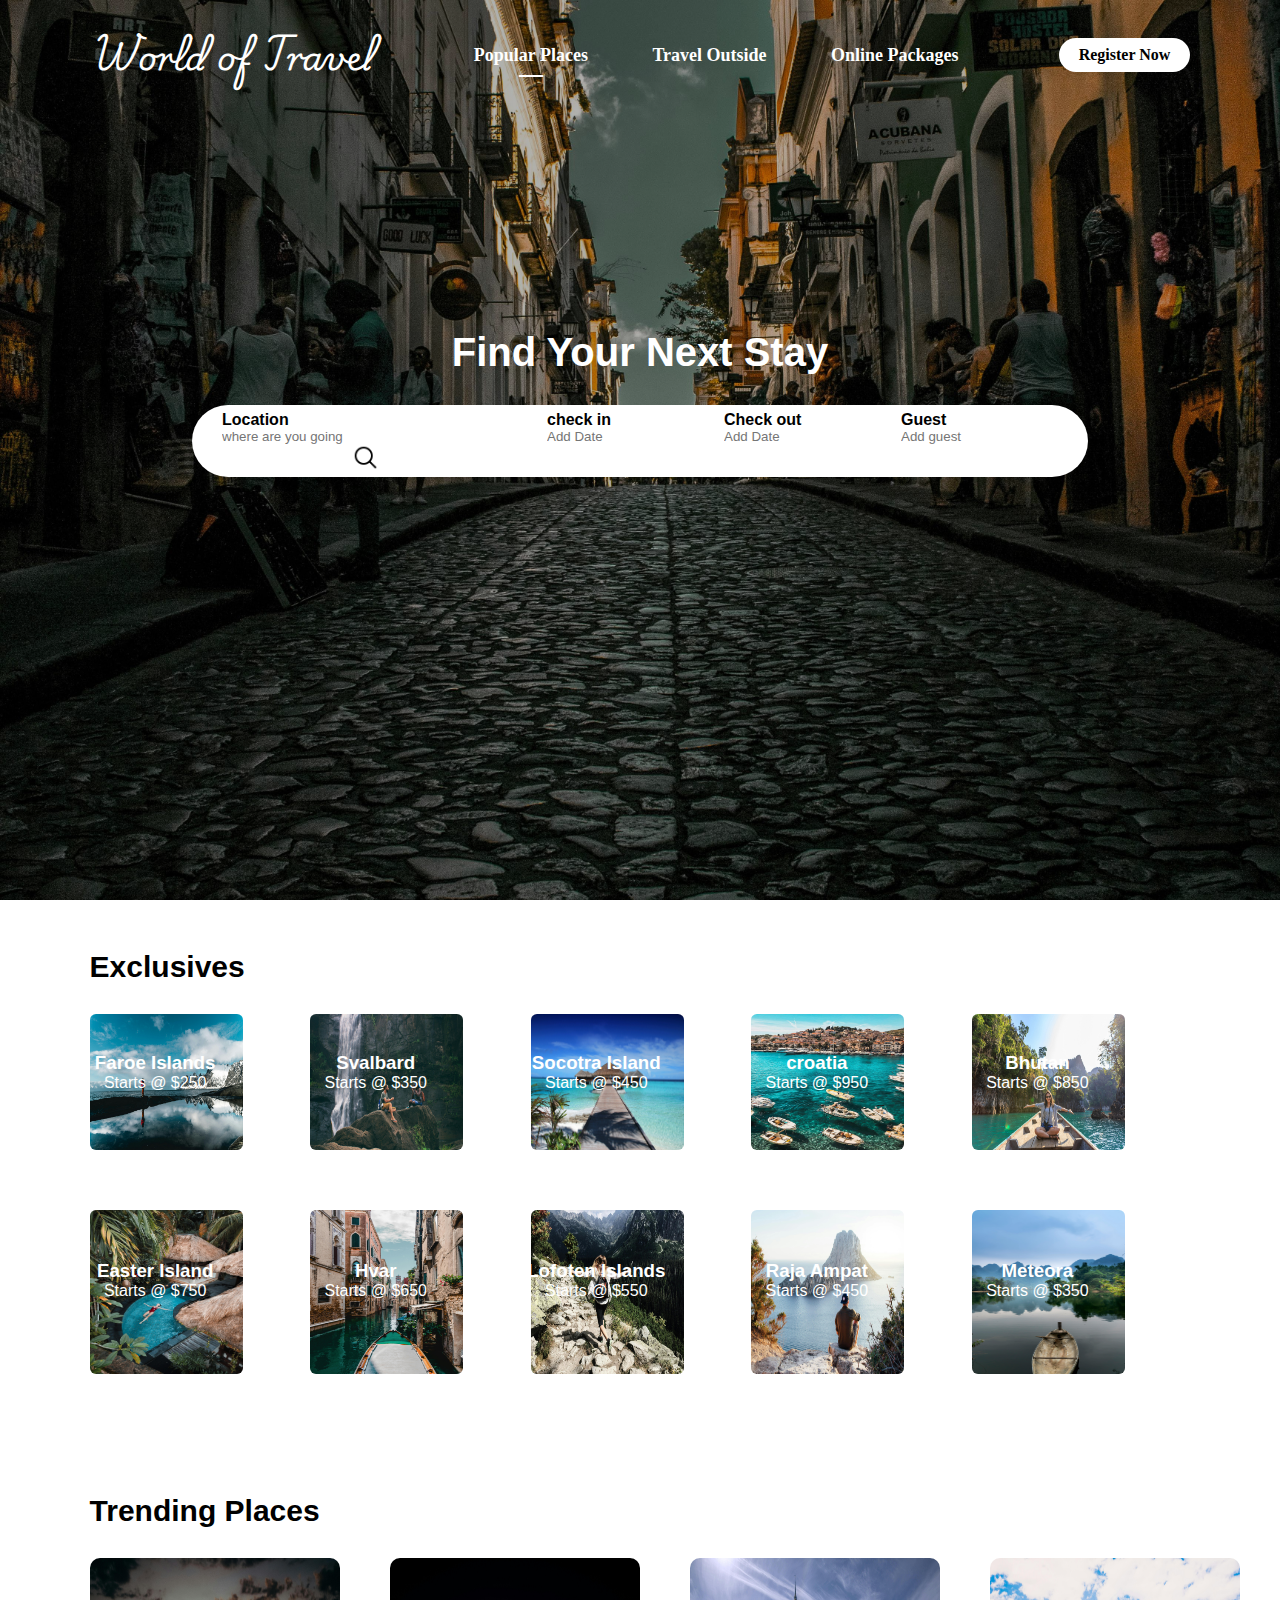
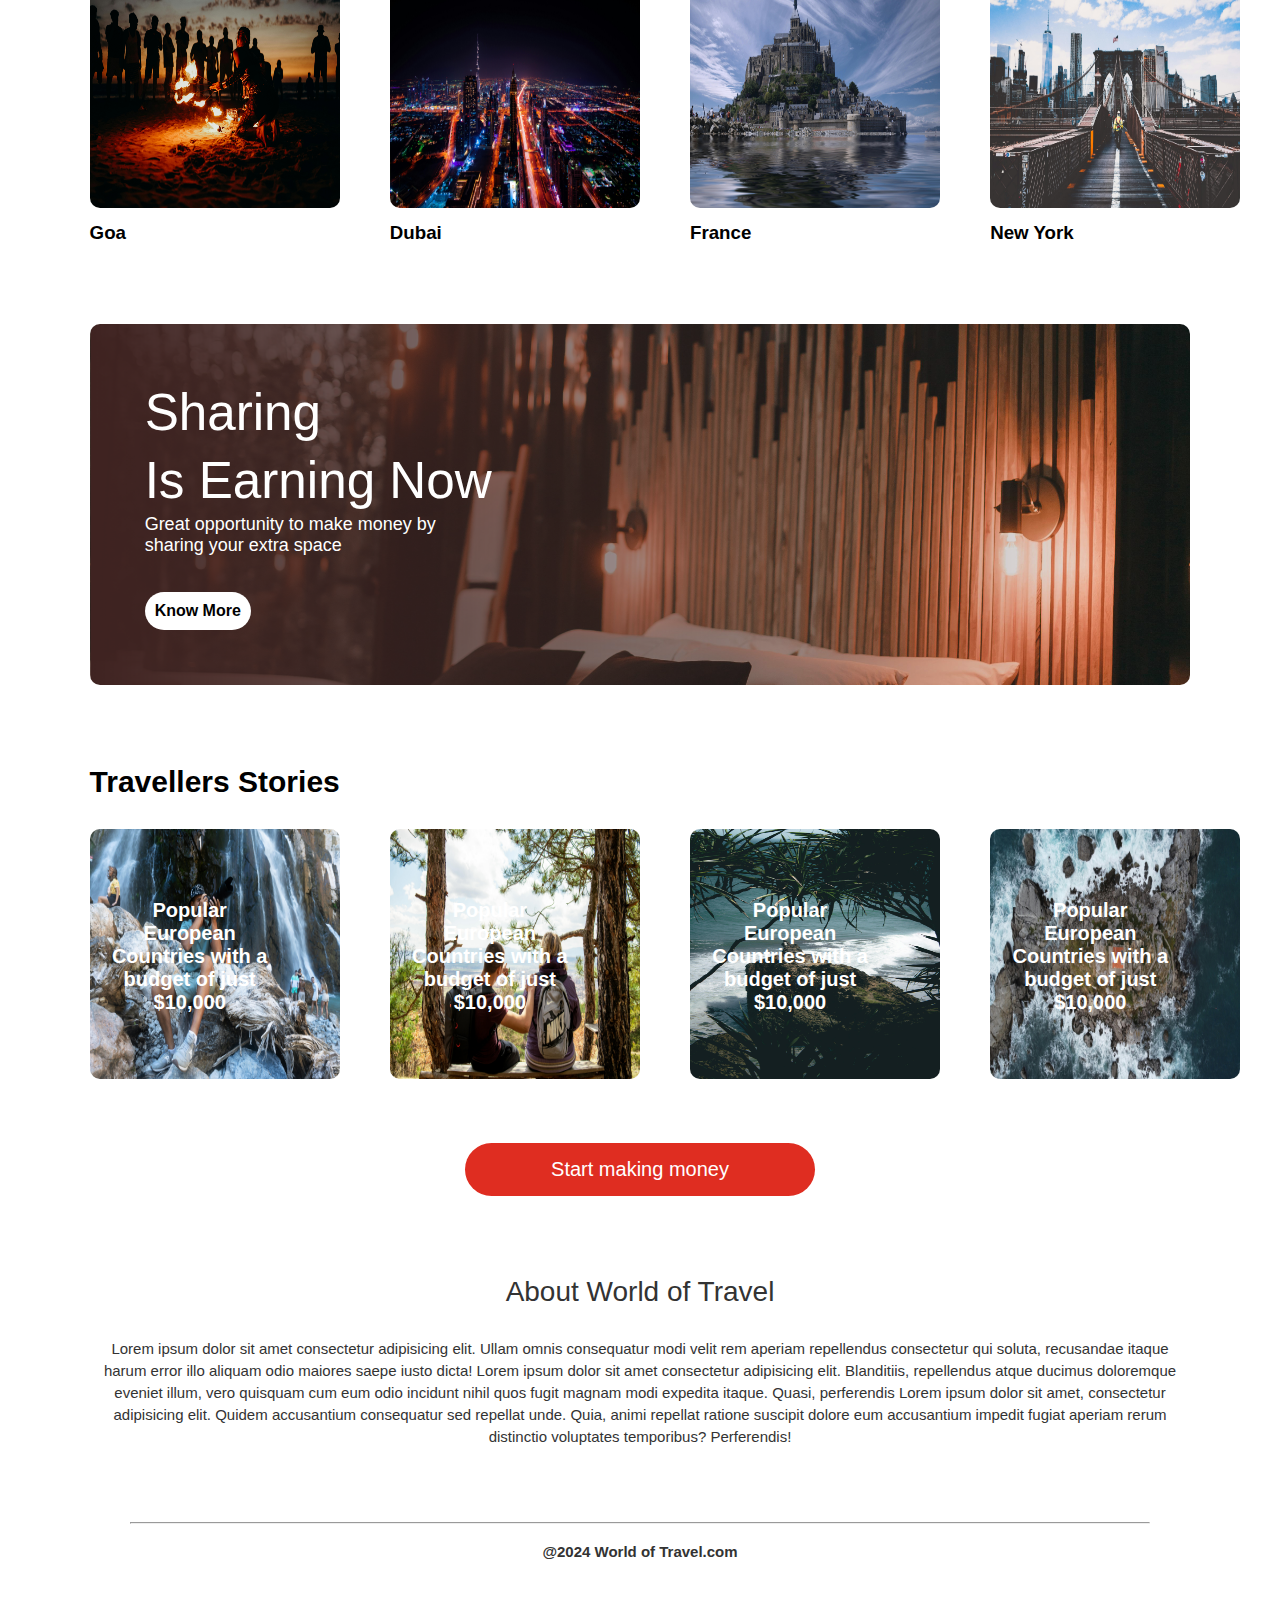
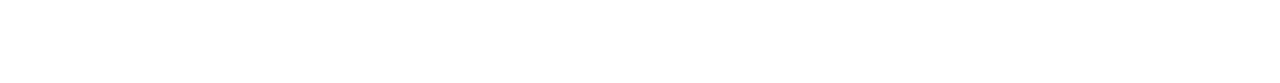
<file: index.html>
<!DOCTYPE html>
<html lang="en">

<head>
    <meta charset="UTF-8">
    <meta name="viewport" content="width=device-width, initial-scale=1.0">
    <title>Travel website</title>
    <link rel="stylesheet" href="style.css">
    <link rel="preconnect" href="https://fonts.googleapis.com">
    <link rel="preconnect" href="https://fonts.gstatic.com" crossorigin>
    <link
        href="https://fonts.googleapis.com/css2?family=Playwrite+CU:wght@100..400&family=Roboto:ital,wght@0,100;0,300;0,400;0,500;0,700;0,900;1,100;1,300;1,400;1,500;1,700;1,900&display=swap"
        rel="stylesheet">
    <link rel="stylesheet" href="https://cdnjs.cloudflare.com/ajax/libs/font-awesome/6.6.0/css/all.min.css"
        integrity="sha512-Kc323vGBEqzTmouAECnVceyQqyqdsSiqLQISBL29aUW4U/M7pSPA/gEUZQqv1cwx4OnYxTxve5UMg5GT6L4JJg=="
        crossorigin="anonymous" referrerpolicy="no-referrer" />
</head>

<body>
    <div class="header">
        <nav id="navbar">
            <h1 class="logo">World of Travel</h1>
            <ul class="nav-link">
                <li><a href="#" class="active">Popular Places</a></li>
                <li><a href="#">Travel Outside</a></li>
                <li><a href="#">Online Packages</a></li>
            </ul>
            <a href="#" class="register-button">Register Now</a>
            <i class="fa fa-bars" onclick="togglebtn()"></i>
        </nav>
        <div class="container">
            <p>Find Your Next Stay</p>
        </div>
        <div class="search-bar">
            <form>
                <div class="Location-input">
                    <label>Location</label>
                    <input type="text" placeholder="where are you going">
                </div>
                <div>
                    <label>check in</label>
                    <input type="text" placeholder="Add Date">
                </div>
                <div>
                    <label>Check out</label>
                    <input type="text" placeholder="Add Date">
                </div>
                <div>
                    <label>Guest</label>
                    <input type="text" placeholder="Add guest ">
                </div>
                <img class=" search-icon" width="27" height="27" src="./images/serchicon.png" alt="search-bar" />
            </form>
            <div>
            </div>
        </div>
    </div>
    <div class="container">
        <h2 class="sub-title">Exclusives</h2>
        <div class="Exclusives">
            <div>
                <img src="./images/pic7.jpg" width="150px" height="120px">
                <span>
                    <h3>Faroe Islands</h3>
                    <p>Starts @ $250</p>
                </span>
            </div>
            <div>
                <img src="./images/pic8.jpg" width="130px" height="130px">
                <span>
                    <h3>Svalbard</h3>
                    <p>Starts @ $350</p>
                </span>
            </div>
            <div>
                <img src="./images/pic12.jpg" width="130px" height="130px">
                <span>
                    <h3>Socotra Island</h3>
                    <p>Starts @ $450</p>
                </span>
            </div>
            <div>
                <img src="./images/croatia.jpg" width="130px" height="130px">
                <span>
                    <h3>croatia</h3>
                    <p>Starts @ $950</p>
                </span>
            </div>
            <div>
                <img src="./images/thailand.jpg" width="130px" height="130px">
                <span>
                    <h3>Bhutan</h3>
                    <p>Starts @ $850</p>
                </span>
            </div>
            <div>
                <img src="./images/pic13.jpg" width="130px" height="130px">
                <span>
                    <h3>Easter Island</h3>
                    <p>Starts @ $750</p>
                </span>
            </div>

            <div>
                <img src="./images/pic2.jpg" width="130px" height="130px">
                <span>
                    <h3>Hvar</h3>
                    <p>Starts @ $650</p>
                </span>
            </div>
            <div>
                <img src="./images/pic5.jpg" width="130px" height="130px">
                <span>
                    <h3>Lofoten Islands</h3>
                    <p>Starts @ $550</p>
                </span>
            </div>

            <div>
                <img src="./images/pic3.jpg" width="130px" height="130px">
                <span>
                    <h3>Raja Ampat</h3>
                    <p>Starts @ $450</p>
                </span>
            </div>
            <div>
                <img src="./images/pic4.jpg" width="130px" height="130px">
                <span>
                    <h3>Meteora</h3>
                    <p>Starts @ $350</p>
                </span>
            </div>



        </div>
        <h2 class="sub-title">Trending Places</h2>
        <div class="Trending">
            <div >
                <img src="./images/goa.jpg">
                <h3>Goa</h3>
            </div>
            <div>
                <img src="./images/dubai.jpg">
                <h3>Dubai</h3>
            </div>
            <div>
                <img src="./images/france.jpg">
                <h3>France</h3>
            </div>
            <div>
                <img src="./images/new york.jpg">
                <h3>New York</h3>
            </div>
        </div>
        <div class="cta">
            <h3>Sharing <br>Is Earning Now </h3>
            <p>Great opportunity to make money by <br>sharing your extra space</p><br><br>
            <a href="" class="cta-button">Know More</a>
        </div>

        <h2 class="sub-title">Travellers Stories</h2>
        <div class="Stories">
            <div>
                <img src="./images/travel1.jpg" width="200px" height="200px">
                <p>Popular European Countries with a budget of just $10,000</p>
            </div>
            <div>
                <img src="./images/travel2.jpg" width="200px" height="200px">
                <p>Popular European Countries with a budget of just $10,000</p>
            </div>
            <div>
                <img src="./images/travel3.jpg" width="200px" height="200px">
                <p>Popular European Countries with a budget of just $10,000</p>
            </div>
            <div>
                <img src="./images/travel4.jpg" width="200px" height="200px">
                <p>Popular European Countries with a budget of just $10,000</p>
            </div>
        </div>
        <a href="" class="start-button">Start making money</a>
        <div class="about-msg">
            <h2>About World of Travel</h2>
            <p>Lorem ipsum dolor sit amet consectetur adipisicing elit. Ullam omnis consequatur modi velit rem aperiam
                repellendus consectetur qui soluta, recusandae itaque harum error illo aliquam odio maiores saepe iusto
                dicta! Lorem ipsum dolor sit amet consectetur adipisicing elit. Blanditiis, repellendus atque ducimus
                doloremque eveniet illum, vero quisquam cum eum odio incidunt nihil quos fugit magnam modi expedita
                itaque. Quasi, perferendis Lorem ipsum dolor sit amet, consectetur adipisicing elit. Quidem accusantium
                consequatur sed repellat unde. Quia, animi repellat ratione suscipit dolore eum accusantium impedit
                fugiat aperiam rerum distinctio voluptates temporibus? Perferendis!</p>

            <div class="footer-icon-container">
                <i class="fa-brands fa-instagram" style="color: black;"></i>
                <i class="fa-brands fa-twitter" style="color: black;"></i>
                <i class="fa-brands fa-facebook" style="color: black;"></i><br><br>
                <hr><br>
                <p>@2024 World of Travel.com</p>
            </div>
        </div>
        <script>
            var navbar = document.getElementById("navbar");

            function togglebtn(){
                navbar.classList.toggle("hidemenu");
            
            }
        </script>
        </body>
</html>
</file>
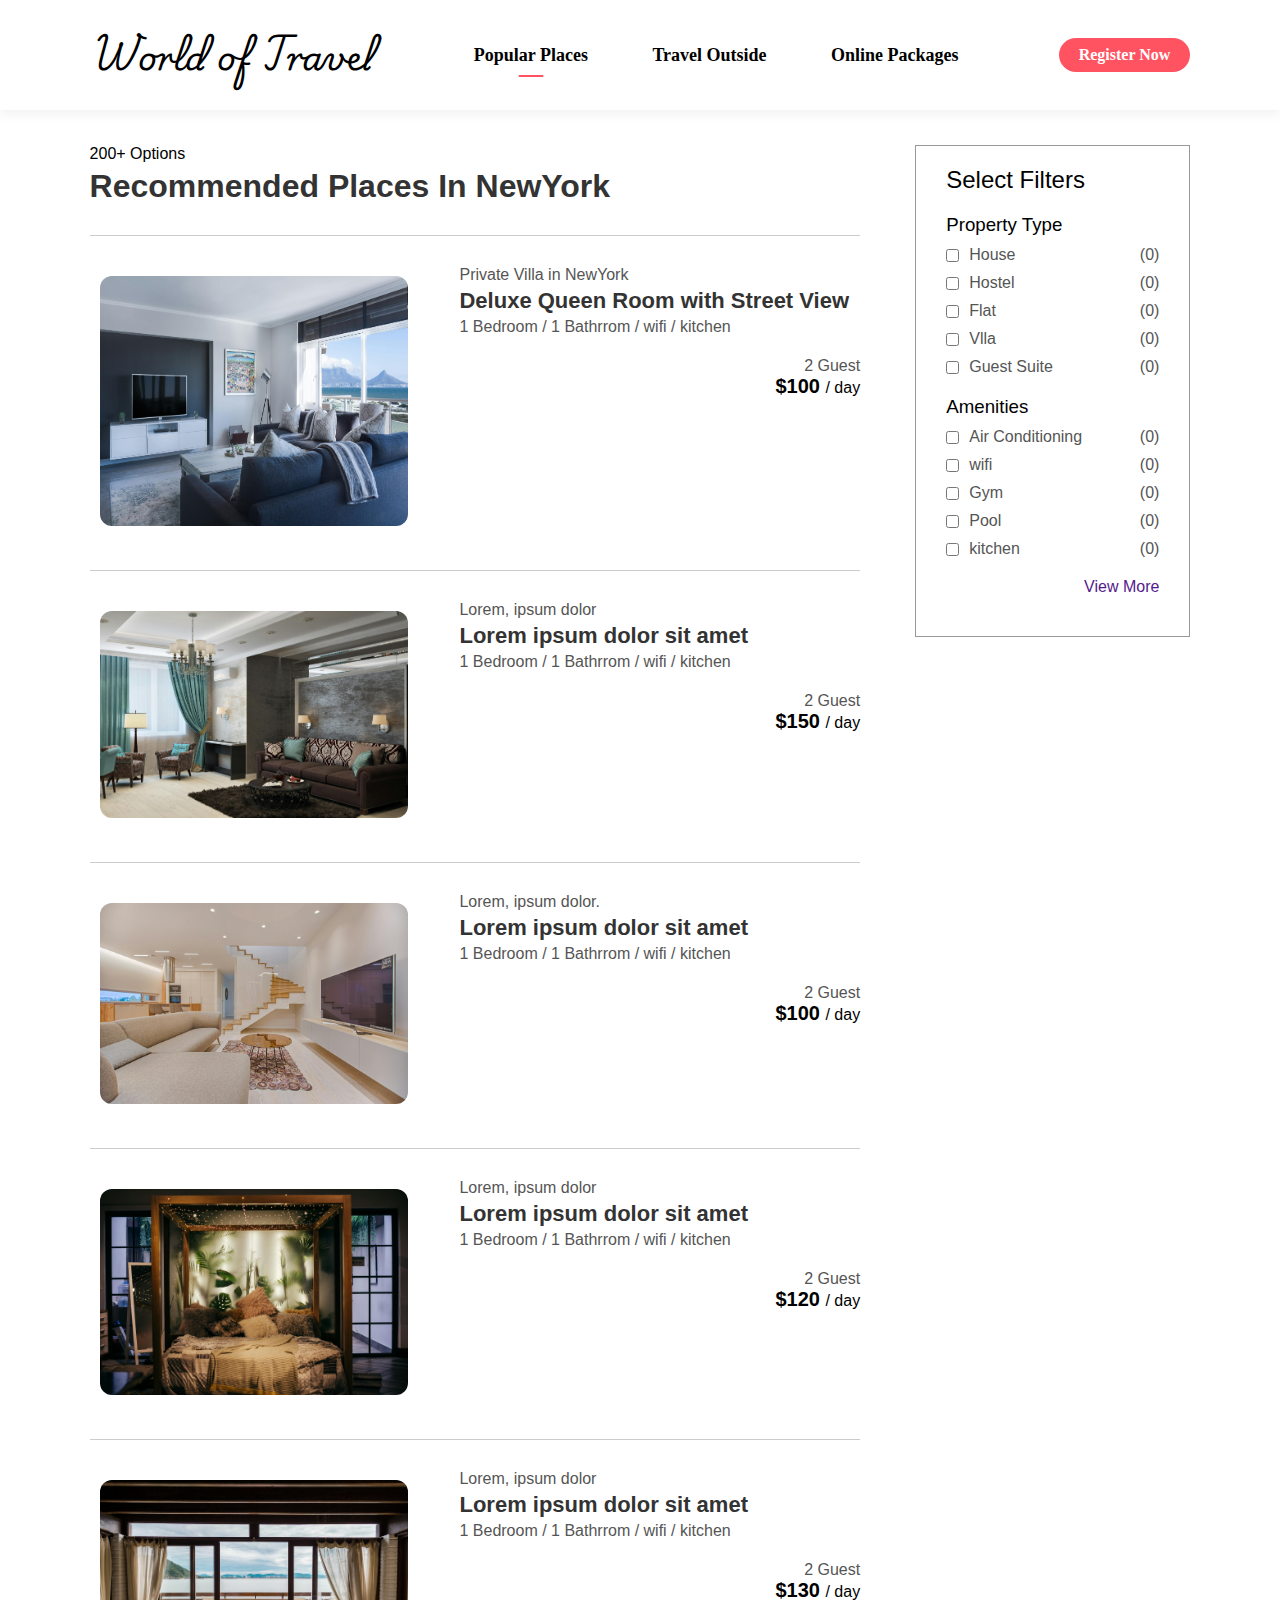
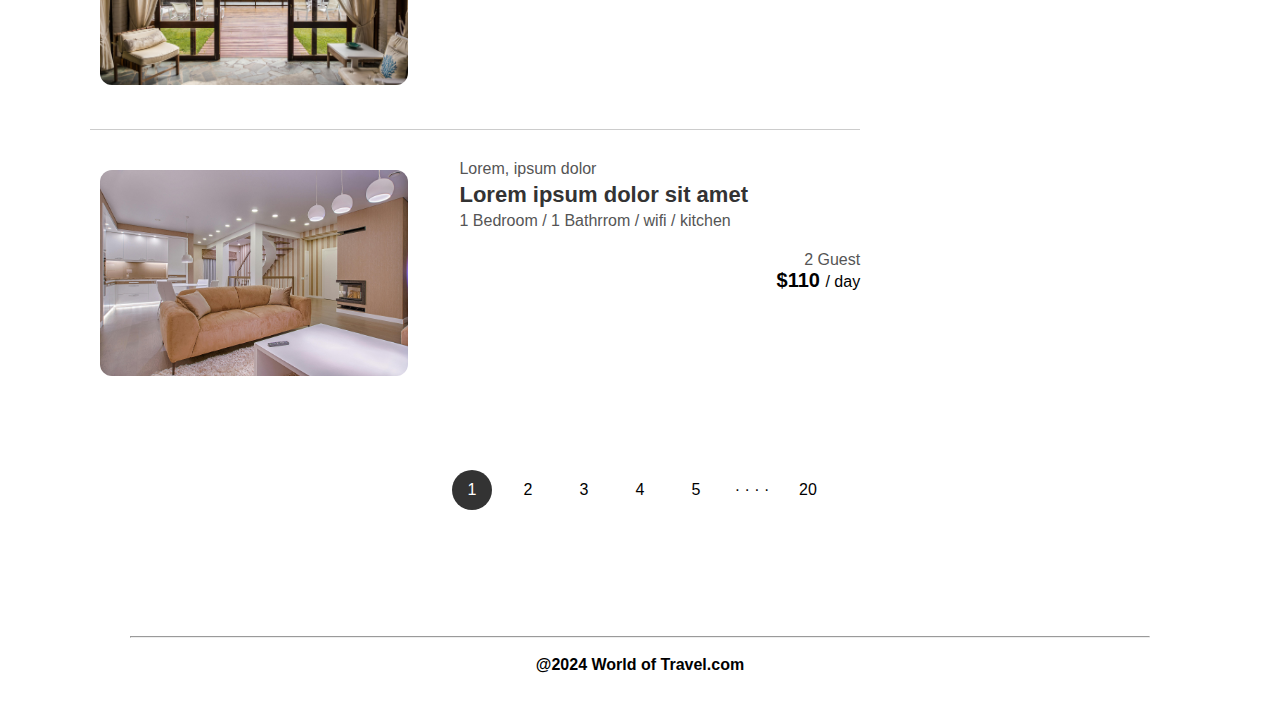
<file: list.html>
<!DOCTYPE html>
<html lang="en">

<head>
    <meta charset="UTF-8">
    <meta name="viewport" content="width=device-width, initial-scale=1.0">
    <title>Travel website</title>
    <link rel="stylesheet" href="style.css">
    <link rel="preconnect" href="https://fonts.googleapis.com">
    <link rel="preconnect" href="https://fonts.gstatic.com" crossorigin>
    <link
        href="https://fonts.googleapis.com/css2?family=Playwrite+CU:wght@100..400&family=Roboto:ital,wght@0,100;0,300;0,400;0,500;0,700;0,900;1,100;1,300;1,400;1,500;1,700;1,900&display=swap"
        rel="stylesheet">
    <link rel="stylesheet" href="https://cdnjs.cloudflare.com/ajax/libs/font-awesome/6.6.0/css/all.min.css"
        integrity="sha512-Kc323vGBEqzTmouAECnVceyQqyqdsSiqLQISBL29aUW4U/M7pSPA/gEUZQqv1cwx4OnYxTxve5UMg5GT6L4JJg=="
        crossorigin="anonymous" referrerpolicy="no-referrer" />
</head>

<body>

    <div class="header-list">
        <nav id="navbar" class="navbar-white">
            <h1 class="logo">World of Travel</h1>
            <ul class="nav-link">
                <li><a href="#" class="active">Popular Places</a></li>
                <li><a href="#">Travel Outside</a></li>
                <li><a href="#">Online Packages</a></li>
            </ul>
            <a href="#" class="register-button">Register Now</a>
            <i class="fa fa-bars" onclick="togglebtn()"></i>
        </nav>

        <div class="container">
            <div class="list-container">
                <div class="left-col">
                    <p class="side-para">200+ Options</p>
                    <h1>Recommended Places In NewYork </h1>
                    <div class="house">
                        <div class="house-img">
                            <img src="./images/house1.jpg" width="250px" height="250px">
                        </div>
                        <div class="house-info">
                            <p>Private Villa in NewYork</p>
                            <h3>Deluxe Queen Room with Street View </h3>
                            <p>1 Bedroom / 1 Bathrrom / wifi / kitchen</p>
                            <i class="fas fa-star"></i>
                            <i class="fas fa-star"></i>
                            <i class="fas fa-star"></i>
                            <i class="fas fa-star-half-alt"></i>
                            <i class="far fa-star"></i>
                            <div class="house-price">
                                <p>2 Guest</p>
                                <h4>$100 <span>/ day</span></h4>
                            </div>
                        </div>
                    </div>

                    <div class="house">
                        <div class="house-img">
                            <img src="./images/housepic9.jpg">
                        </div>
                        <div class="house-info">
                            <p>Lorem, ipsum dolor</p>
                            <h3>Lorem ipsum dolor sit amet </h3>
                            <p>1 Bedroom / 1 Bathrrom / wifi / kitchen</p>
                            <i class="fas fa-star"></i>
                            <i class="fas fa-star"></i>
                            <i class="fas fa-star"></i>
                            <i class="fas fa-star-half-alt"></i>
                            <i class="far fa-star"></i>
                            <div class="house-price">
                                <p>2 Guest</p>
                                <h4>$150 <span>/ day</span></h4>
                            </div>
                        </div>
                    </div>
                    <div class="house">
                        <div class="house-img">
                            <img src="./images/housepic2.jpg">
                        </div>
                        <div class="house-info">
                            <p>Lorem, ipsum dolor.</p>
                            <h3>Lorem ipsum dolor sit amet </h3>
                            <p>1 Bedroom / 1 Bathrrom / wifi / kitchen</p>
                            <i class="fas fa-star"></i>
                            <i class="fas fa-star"></i>
                            <i class="fas fa-star"></i>
                            <i class="fas fa-star-half-alt"></i>
                            <i class="far fa-star"></i>
                            <div class="house-price">
                                <p>2 Guest</p>
                                <h4>$100 <span>/ day</span></h4>
                            </div>
                        </div>
                    </div>
                    <div class="house">
                        <div class="house-img">
                            <img src="./images/housepic3.jpg">
                        </div>
                        <div class="house-info">
                            <p>Lorem, ipsum dolor</p>
                            <h3>Lorem ipsum dolor sit amet </h3>
                            <p>1 Bedroom / 1 Bathrrom / wifi / kitchen</p>
                            <i class="fas fa-star"></i>
                            <i class="fas fa-star"></i>
                            <i class="fas fa-star"></i>
                            <i class="fas fa-star-half-alt"></i>
                            <i class="far fa-star"></i>
                            <div class="house-price">
                                <p>2 Guest</p>
                                <h4>$120 <span>/ day</span></h4>
                            </div>
                        </div>
                    </div>

                    <div class="house">
                        <div class="house-img">
                            <img src="./images/housepic10.jpg">
                        </div>
                        <div class="house-info">
                            <p>Lorem, ipsum dolor</p>
                            <h3>Lorem ipsum dolor sit amet</h3>
                            <p>1 Bedroom / 1 Bathrrom / wifi / kitchen</p>
                            <i class="fas fa-star"></i>
                            <i class="fas fa-star"></i>
                            <i class="fas fa-star"></i>
                            <i class="fas fa-star-half-alt"></i>
                            <i class="far fa-star"></i>
                            <div class="house-price">
                                <p>2 Guest</p>
                                <h4>$130 <span>/ day</span></h4>
                            </div>
                        </div>
                    </div>

                    <div class="house">
                        <div class="house-img">
                            <img src="./images/housepic11.jpg">
                        </div>
                        <div class="house-info">
                            <p>Lorem, ipsum dolor</p>
                            <h3>Lorem ipsum dolor sit amet</h3>
                            <p>1 Bedroom / 1 Bathrrom / wifi / kitchen</p>
                            <i class="fas fa-star"></i>
                            <i class="fas fa-star"></i>
                            <i class="fas fa-star"></i>
                            <i class="fas fa-star-half-alt"></i>
                            <i class="far fa-star"></i>
                            <div class="house-price">
                                <p>2 Guest</p>
                                <h4>$110 <span>/ day</span></h4>
                            </div>
                        </div>
                    </div>
                </div>
                <div class="right-col">
                    <div class="filter-bar">
                        <h2>Select Filters</h2>
                        <h3>Property Type </h3>
                        <div class="filtter">
                            <input type="checkbox">
                            <p>House</p> <span>(0)</span>
                        </div>
                        <div class="filtter">
                            <input type="checkbox">
                            <p>Hostel</p> <span>(0)</span>
                        </div>
                        <div class="filtter">
                            <input type="checkbox">
                            <p>Flat</p> <span>(0)</span>
                        </div>
                        <div class="filtter">
                            <input type="checkbox">
                            <p>Vlla</p> <span>(0)</span>
                        </div>
                        <div class="filtter">
                            <input type="checkbox">
                            <p>Guest Suite</p> <span>(0)</span>
                        </div>
                        <h3>Amenities</h3>
                        <div class="filtter">
                            <input type="checkbox">
                            <p>Air Conditioning</p> <span>(0)</span>
                        </div>
                        <div class="filtter">
                            <input type="checkbox">
                            <p>wifi</p> <span>(0)</span>
                        </div>
                        <div class="filtter">
                            <input type="checkbox">
                            <p>Gym</p> <span>(0)</span>
                        </div>

                        <div class="filtter">
                            <input type="checkbox">
                            <p>Pool</p> <span>(0)</span>
                        </div>

                        <div class="filtter">
                            <input type="checkbox">
                            <p>kitchen</p> <span>(0)</span>
                        </div>

                        <div class="sidebar-link">
                            <a href="">View More</a>
                        </div>
                    </div>
                </div>
            </div>

            <div class="pagination">
                <i class='fas fa-angle-left'></i>
                <span class="current">1</span>
                <span>2</span>
                <span>3</span>
                <span>4</span>
                <span>5</span>
                <span>&middot; &middot; &middot; &middot;</span>
                <span>20</span>
                <i class='fas fa-angle-right'></i>


            </div>




            <div class="footer-icon-container">
                <i class="fa-brands fa-instagram" style="color: black;"></i>
                <i class="fa-brands fa-twitter" style="color: black;"></i>
                <i class="fa-brands fa-facebook" style="color: black;"></i><br><br>
                <hr><br>
                <p>@2024 World of Travel.com</p>
            </div>
        </div>
        <script>
            var navbar = document.getElementById("navbar");

            function togglebtn() {
                navbar.classList.toggle("hidemenu");

            }
        </script>
</body>

</html>
</file>
<file: style.css>
* {
    margin: 0;
    padding: 0;
    box-sizing: border-box;
    font-family: 'poppins', sans-serif;
}

.header {
    min-height: 100vh;
    width: 100%;
    background-image: linear-gradient(rgba(0, 0, 0, 0.3), rgba(0, 0, 0, 0.3)), url(./images/home4.jpg);
    background-size: cover;
    background-position: center;

}

.logo {
    color: white;
    font-family: "Playwrite CU", cursive;
    padding-left: 0;

}

nav {
    display: flex;
    align-items: center;
    justify-content: space-between;
    padding: 20px 7%;
}

.nav-link li {
    list-style: none;
    display: inline-block;
    margin: 10px 30px;
}

.nav-link li a {
    text-decoration: none;
    color: white;
    font-size: 18px;
    font-weight: bold;
    font-family: Cambria, Cochin, Georgia, Times, 'Times New Roman', serif;
}

.register-button {
    background-color: #fff;
    color: black;
    border-radius: 50px;
    padding: 8px 20px;
    text-decoration: none;
    font-weight: bolder;
    font-family: Cambria, Cochin, Georgia, Times, 'Times New Roman', serif;
}

.container {
    padding: 0 7%;
}

.header p {
    font-size: 40px;
    font-weight: bolder;
    color: white;
    text-align: center;
    padding-top: 20%;
}

.search-bar {
    background-color: white;
    width: 70%;
    margin: 30px auto;
    padding: 6px 10px 6px 30px;
    border-radius: 50px;
}

.search-icon {
    margin-left: 130px;
    cursor: pointer;

}

.search-bar form {
    display: flex;
    align-items: center;
    flex-wrap: wrap;
}

.search-bar form input {
    display: block;
    border: 0;
    outline: none;
    background-color: transparent;
}


.Location-input {
    flex: 1;
}

label {
    font-weight: bolder;
}


/*---------------exclusives-----------------*/
.sub-title {
    margin: 50px 0 20px;
    font-size: 30px;
    font-weight: bolder;
    color: black;
}

.Exclusives {
    display: grid;
    grid-template-columns: repeat(auto-fit, minmax(200px, 1fr));
    margin-top: 30px;
    grid-gap: 2px;
}

.Exclusives div img {
    width: 70%;
    height: 70%;
    border-radius: 6px;
}

.Exclusives div {
    position: relative;
}

.Exclusives div span {
    position: absolute;
    top: 30%;
    left: 30%;
    text-align: center;
    color: white;
    transform: translate(-50%, -50%);
}

/*-----trending-----*/
.Trending {
    display: grid;
    grid-template-columns: repeat(auto-fit, minmax(200px, 1fr));
    grid-gap: 100px;
    margin-top: 30px;

}

.Trending div img {
    width: 250px;
    height: 250px;
    border-radius: 10px;
}

.Trending h3 {
    font-weight: 600px;
    margin-top: 10px;
}

.cta {
    margin: 80px 0;
    background-image: linear-gradient(to right, #3f2321, transparent), url("./images/room3.jpg");
    background-size: cover;
    background-position: center;
    border-radius: 10px;
    padding: 5%;
    color: #fff;
}

.cta h3 {
    font-size: 4vw;
    line-height: 5.3vw;
    font-weight: 500;
}

.cta p {
    font-size: 18px;
    margin: 10px o;
}

.cta-button {
    background: white;
    color: black;
    text-decoration: none;
    padding: 10px;
    border-radius: 50px;
    font-weight: bolder;
    display: inline-block;
}

/*------Travelers stories----*/
.Stories {
    display: grid;
    grid-template-columns: repeat(auto-fit, minmax(200px, 1fr));
    grid-gap: 100px;
    margin-top: 30px;
}

.Stories div img {
    width: 250px;
    height: 250px;
    border-radius: 10px;
}

.Stories div {
    position: relative;
    text-align: center;
}

.Stories p {
    width: 80%;
    position: absolute;
    top: 50%;
    left: 50%;
    transform: translate(-50%, -50%);
    color: white;
    font-size: 20px;
    font-weight: bolder;
    text-align: center;
}

.start-button {
    text-decoration: none;
    background-color: #df2d21;
    color: #fff;
    width: 80%;
    max-width: 350px;
    display: block;
    text-align: center;
    margin: 60px auto;
    padding: 15px;
    border-radius: 30px;
    font-size: 20px;
}

.about-msg {

    text-align: center;
    margin: 80px 0;
    color: #333;
    font-size: 15px;
}

.about-msg h2 {
    font-size: 28px;
    margin-bottom: 30px;
    font-weight: 500;
    font-family: 'Lucida Sans', 'Lucida Sans Regular', 'Lucida Grande', 'Lucida Sans Unicode', Geneva, Verdana, sans-serif;
}

.about-msg p {
    line-height: 22px;
}

.footer-icon-container {
    text-align: center;
    margin-left: 0;
    padding: 40px;
}

.footer-icon-container p {
    font-weight: bolder;
}

.footer hr {
    background-color: #999;
    height: 1px;
    width: 100px;
}

.active {
    position: relative;
}

.active::after {
    content: '';
    background-color: #fff;
    width: 25px;
    height: 2px;
    position: absolute;
    left: 50%;
    transform: translate(-50%);
    bottom: -12px;
    border-radius: 2px;

}

nav .fa-bars {
    display: none;
}

/*------ for smal screen size----*/
@media only screen and (max-width:700px) {
    .logo {
        position: fixed;
        top: 4%;
        left: 7%;
    }

    nav {
        position: fixed;
        top: 0;
        z-index: 100;
        display: inline-block;
        width: 100%;
        padding: 100px 7% 0;
        background-color: black;
        text-align: right;
        max-height: 100px;
        overflow: hidden;
        transition: max-height 0.5s;
    }

    nav .nav-link li {
        margin: 10px 0;
        display: block;
    }

    .register-button {
        margin: 15px 0 30px;
        display: inline-block;

    }

    nav .fa-bars {
        display: block;
        position: fixed;
        top: 4%;
        color: #fff;
        right: 7%;
        font-size: 28px;
        cursor: pointer;
    }

    .active::after {
        left: -40px;
        transform: translate(0, 50%);
        bottom: 50%;
    }

    .hidemenu {
        max-height: 300px;

    }
    .logo{

        font-size: 20px;
        font-family:  'poppins', sans-serif;

    }
    .header p {
        padding-top: 150px;
        font-size: 7vw;
    }

    .search-bar {
        width: 70%;
        margin: 30px auto;
        padding: 10px 10px 5px;
        border-radius: 5px;
        position: relative;
    }

    .search-bar form {
        display: block;
    }

    .search-bar form input {
        border-bottom: 1px solid #ddd;
        width: 100%;
        margin-top: 10px;
        margin-bottom: 30px;
        padding-bottom: 10px;
    }

    .search-icon {
        position: absolute;
        bottom:20px;
        left: 10%;
        margin-right: 50%;
        background-color: blue;
        border-radius: 50px;
        padding: 5px;
        color: #fff;
        transform: translate(-50%, 50%);
    }
    .sub-title{
        font-size: 6vw;
        text-align: center;
    }
    .cta{
        padding: 15% 5%;
    }
    .cta h3{
        font-size: 7vw;
        line-height: 8vw;
    }
    .cta p{
        font-size: 14px;
    }
    .cta-button{
        padding: 6px 15px;
        border-radius: 4px;
        margin-top: 10px;
        font-size: 14px;
    }
    .Trending img{
        margin-left: 70px;
        margin-right: 50px;
    }
    .Trending h3{
        margin-left :100px;
    }
}


/*-----------------next list page styling --------------*/

.header-list {
    min-height: 100vh;
    width: 100%;
    background-size: cover;
    background-position: center;
}
.navbar-white{
    background-color: #fff;
    box-shadow: 0 5px 10px rgba(0, 0, 0, 0.05);
}
    
.navbar-white .nav-link li a{
    color:#000;
}
.navbar-white .logo{
    color: #000;
}
.navbar-white .register-button{
    background-color: #ff5361;
    color: #fff;
}
.navbar-white  .fa-bars{
    color: #000;
}
.navbar-white .active::after{
    background-color: #ff5361;
}

.list-container{
    margin-top: 5px;
    display: flex;
    flex-wrap: wrap;
    justify-content: space-between;
}
.left-col{
    flex-basis: 70%;

}
.right-col{
    flex-basis: 25%;
    
}
.left-col h1{ 
    color:#333;
    font-weight: 600;
    margin-bottom: 30px;
}
.side-para{
    margin-top: 30px;
    margin-bottom: 5px;
}
.house{
    display: flex;
    justify-content: space-between;
    flex-wrap: wrap;
    padding: 30px 0;
    border-top: 1px solid #ccc;
}

.house-img{
    flex-basis: 40%;

}
.house-info{
    flex-basis: 52%;
    color:#555;
}
.house-img img{
    width: 100%;
    border-radius: 12px;
    margin: 10px;

}
.house-info h3{
    font-weight: 600;
    color: #333;
    font-size: 22px;
    margin: 4px 0;
}
.house-info i{
    color: #f53444;
    font-size: 18px;
    margin: 10px 2px;
}
.house-price{
    text-align: right;
}
.house-price h4{
    font-size: 20px;
    color: #000;
}
.house-price h4 span{
    font-size: 16px;
    font-weight: 500;

}
.filter-bar{
    border: 1px solid #999;
    padding: 20px 30px ;
    margin-top: 30px;
}
.filter-bar h2{
    font-weight: 500;
}

.filter-bar h3{
font-weight: 500;
margin: 20px 0 10px;
}
.filtter{
    display: flex;
    align-items: center;
    color: #555;
    margin-bottom: 10px;
}
.filtter p{
    flex: 1;

}
.filtter input {
    margin-right: 10px;  /* Space between checkbox and label */
}
.sidebar-link{
    text-align: right;
    margin: 20px 0;
}
.sidebar-link a{
    text-decoration: none;
    
}
.pagination{
    display: flex;
    align-items: center;
    justify-content: center;
    margin: 40px 0;
}
.pagination i{]
transform: rotate(180deg);
}
.pagination span{
    margin: 10px 8px;
    width: 40px;
    height: 40px;
    line-height: 40px;
    text-align: center;
    border-radius: 50%;
    cursor: pointer;
}
.pagination .current{
    background-color: #333;
    color: #fff;
}
/*--------small screen for listing page -----*/

@media only screen and (max-width: 700px){
    .list-container{
        margin-top: 150px;

    }
    .left-col, .right-col, .house-img, .house-info{
        flex-basis: 100%;
    }
    .left-col h1{
        font-size: 22px;
    }
    .house-info h3{
        font-size: 18px;
    }
    .house-info i{
        font-size: 15px;
    }
    .pagination span{
        margin: 10px 2px;
        width: 30px;
        height: 30px;
        line-height: 30px;
        font-size: 12px;
    }
}
</file>
